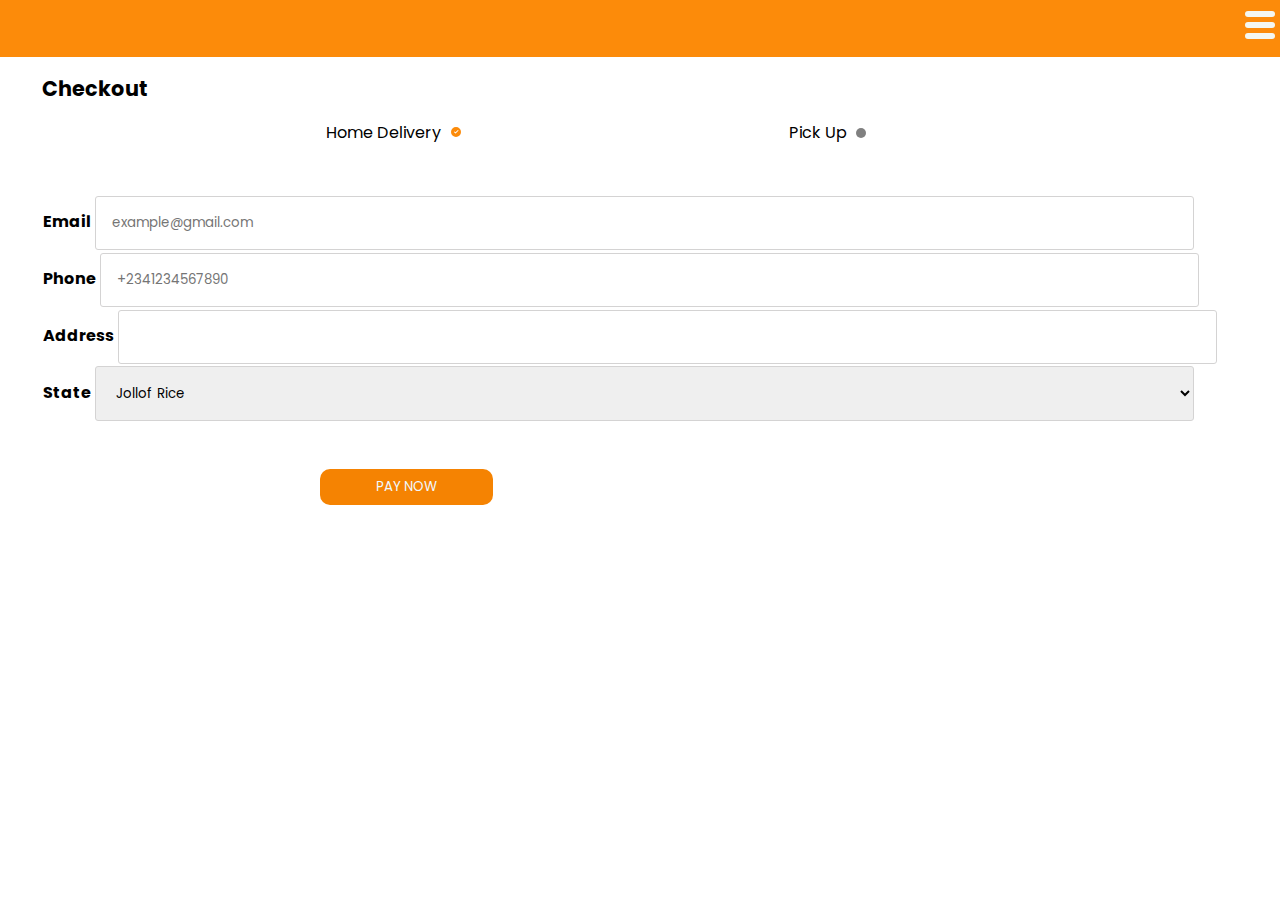
<file: checkout.html>
<!DOCTYPE html>
<html lang="en">
<head>
    <meta charset="UTF-8">
    <meta http-equiv="X-UA-Compatible" content="IE=edge">
    <meta name="viewport" content="width=device-width, initial-scale=1.0">
    <title>Checkout</title>
    <link rel="stylesheet" href="./Style/styles-2.css">
    
</head>
<body>
    
<!-- Load an icon library to show a hamburger menu (bars) on small screens -->
<link rel="stylesheet" href="https://cdnjs.cloudflare.com/ajax/libs/font-awesome/4.7.0/css/font-awesome.min.css">

<!-- Top Navigation Menu -->
<div class="topnav">
  <a href="#home" class="active dot"><p>.</p></a>
  <!-- Navigation links (hidden by default) -->
  <div id="myLinks" class="myLink">
    <a href="./index.html" class="nav__">Home</a>
    <a href="./login-1.html" class="nav__">Get A Meal</a>
    <a href="./login.html" class="nav__">Login</a>
    <a href="./get a meal.html" class="nav__">Order A Meal</a>
    <a href="./checkout.html" class="nav__">Check Out</a>
    <a href="./payment method.html" class="nav__">Payment Method</a>
  </div>
  <!-- "Hamburger menu" / "Bar icon" to toggle the navigation links -->
  <a href="javascript:void(0);" class="icon" onclick="myFunction()">
    <!-- <i class="fa fa-bars"></i> -->
    <div class="lines"></div>
    <div class="lines"></div>
    <div class="lines"></div>
  </a>
</div>


    <header class="top-checkout">
        <!-- <p class="arrow"><a href="#">&#8592;</a></p> -->
        <h1 class="check-out">Checkout</h1>
    </header>
    <div class="delivery-method">
        <p>Home Delivery <span><img src="./images/ticked.svg" alt="ticked" class="img"></span></p>

        <p class="pick-up">Pick Up <span  class=" circle-pickup"></span></p>
    </div>
    <form class="form-input">
        <div class="Email">
          <label for="email">Email</label>
          <input type="email" name="email" id="email" placeholder="example@gmail.com">
        </div>
 
        <div class="phone">
         <label for="phone">Phone</label>
         <input type="number" name="phone" id="phone" placeholder="+2341234567890">
        </div>
 
        <div class="address">
         <label for="address">Address</label>
         <input type="text" name="address" id="address">
        </div>

        <form action="">
        <div class="city">
            <label for="city" >State</label>
            <select name="city" id="States">
                <optgroup label="States">
                    <option value="Jollof Rice">Jollof Rice</option>
                    <option value="Injera">Injera</option>
                    <option value="Ugalinyama">Ugali nyama</option>
                    <option value="Anambra">Chicken with ships </option>
                    <option value="Bauchi">Bauchi</option>
                    <option value="Ful Medames">Ful Medames</option>
                    <option value="Benue">Benue</option>
                    <option value="Borno">Borno</option>
                    <option value="Cross Rive">Cross River</option>
                    <option value="Delta">Delta</option>
                    <option value="Ebonyi">Ebonyi</option>
                    <option value="Edo">Rice and fried meat</option>
                    <option value="Ekiti">Macoroni salad</option>
                    <option value="Enugu">Dengu</option>
                    <option value="FCT">Federal Capital Territory</option>
                    <option value="Gombe">Gombe</option>
                    <option value="Imo">Imo</option>
                    <option value="Jigawa">Jigawa</option>
                    <option value="Kaduna">Kaduna</option>
                    <option value="Kano">Kano</option>
                    <option value="Katsina">Katsina</option>
                    <option value="Kebbi">Kebbi</option>
                    <option value="Kogi">Kogi</option>
                    <option value="Kwara">Kwara</option>
                    <option value="Lagos">Lagos</option>
                    <option value="Nasarawa">Nasarawa</option>
                    <option value="Niger">Niger</option>
                    <option value="Ogun">Ogun</option>
                    <option value="Ondo">Ondo</option>
                    <option value="Osun">Osun</option>
                    <option value="Oyo">Oyo</option>
                    <option value="Plateau">Plateau</option>
                    <option value="Rivers">Rivers</option>
                    <option value="Sokoto">Sokoto</option>
                    <option value="Taraba">Taraba</option>
                    <option value="Yobe">Yobe</option>
                    <option value="Zamfara">Zamfara</option>
                  </optgroup>
            </select>
        </div>
     </form>
 

     <div class="btn_div"><a href="./payment method.html" class="last_paynow"><button>Pay Now</button></a></div>
</body>
<script src="./Js/script.js"></script>
</html>
</file>
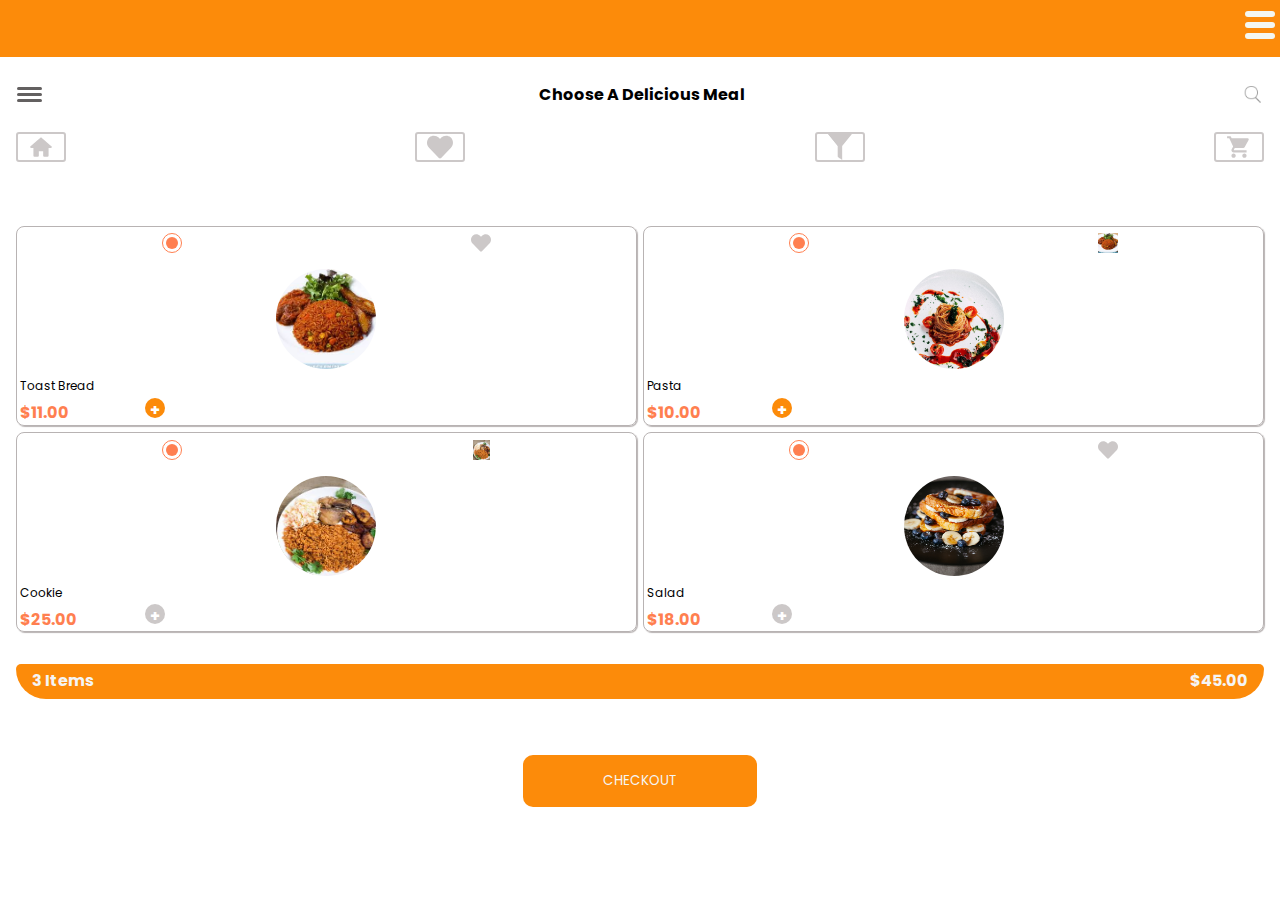
<file: get a meal.html>
<!DOCTYPE html>
<html lang="en">
<head>
    <meta charset="UTF-8">
    <meta http-equiv="X-UA-Compatible" content="IE=edge">
    <meta name="viewport" content="width=device-width, initial-scale=1.0">
    <title>Get A Meal</title>
    <link rel="stylesheet" href="./Style/styles-2.css">
    <!-- <link rel="stylesheet" href="./Style/styles.css"> -->
</head>
<body>
    <div class="container-box">

        <div class="div">

<!-- Load an icon library to show a hamburger menu (bars) on small screens -->
<link rel="stylesheet" href="https://cdnjs.cloudflare.com/ajax/libs/font-awesome/4.7.0/css/font-awesome.min.css">

<!-- Top Navigation Menu -->
<div class="topnav">
  <a href="#home" class="active dot"><p>.</p></a>
  <!-- Navigation links (hidden by default) -->
  <div id="myLinks" class="myLink">
    <a href="./index.html" class="nav__">Home</a>
    <a href="./login-1.html" class="nav__">Get A Meal</a>
    <a href="./login.html" class="nav__">Login</a>
    <a href="./get a meal.html" class="nav__">Order A Meal</a>
    <a href="./checkout.html" class="nav__">Check Out</a>
    <a href="./payment method.html" class="nav__">Payment Method</a>
  </div>
  <!-- "Hamburger menu" / "Bar icon" to toggle the navigation links -->
  <a href="javascript:void(0);" class="icon" onclick="myFunction()">
    <!-- <i class="fa fa-bars"></i> -->
    <div class="lines"></div>
    <div class="lines"></div>
    <div class="lines"></div>
  </a>
</div>



        </div>
        <header>
            <div class="head-one">
                <!-- remember to animate the hamburger button -->
                <div class="hamb-btn">
                    <div class="hamburger-btn">  </div>
                <div class="hamburger-btn">  </div>
                <div class="hamburger-btn">  </div>
                </div>
                <p>Choose a delicious meal</p>
                <img src="./images/314807_search_icon.png" alt="search">
               </div>
            <div class="icon-head">
                <img src="./images/home_icon.svg" alt="home" class="home-after">
                <img src="./images/heart-first.svg" alt="favourite">
                <img src="./images/filter_icon.svg" alt="filter">
                <img src="./images/cart.svg" alt="cart">
            </div>
        </header>
        
        <section class="items">
            <div class="toast-bread">
                <div class="top">
                    <!-- fix colors -->
                    <div class="empty"> <p class="empty-dot"></p></div>
                    <img src="./images/heart-first.svg" alt="favourite" class="fav">
                </div>
                <img src="/download.jpeg" alt="bread">
                <p class="price">Toast Bread</p>
                <p class="price price-col">$11.00</p>
                <div class="add-icon"><span class="plus-btn">&#43;</span>
                </div>
            </div>
        
            <div class="pasta">
                <div class="top">
                     <!-- fix colors -->
                     <div class="empty"> <p class="empty-dot"></p></div>
                     <img src="/download.jpeg" alt="favourite" class="fav">
                </div>
                <img src="./images/mgg-vitchakorn-PLyJqEJVre0-unsplash.jpg" alt="pasta">
                <p class="price">Pasta</p>
                <p class="price price-col">$10.00</p>
                <div class="add-icon"><span class="plus-btn">&#43;</span>
                </div>
            </div>
        
            <div class="cookie">
                <div class="top">
                   <!-- fix colors -->
                   <div class="empty"> <p class="empty-dot"></p></div>
                   <img src="/imagesdown.jpeg" alt="favourite" class="fav">
                </div>
                <img src="/imagesdown.jpeg" alt="bread" class="cookies">
                <p class="price">Cookie</p>
                <p class="price price-col">$25.00</p>
                <div class="add-icon color-add-btn"><span class="plus-btn">&#43;</span>
                </div>
            </div>
        
            <div class="salad">
                <div class="top">
                <!-- fix colors -->
                <div class="empty"> <p class="empty-dot"></p></div>
                <img src="./images/heart-first.svg" alt="favourite" class="fav">
                </div>
                <img src="./images/joseph-gonzalez-zcUgjyqEwe8-unsplash.jpg" alt="bread">
                <p class="price">Salad</p>
                <p class="price price-col">$18.00</p>
                <div class="add-icon color-add-btn"><span class="plus-btn">&#43;</span>
                </div>
            </div>
        </section>
        
        <div class="bottom">
            <p class="price-bottom">3 Items</p>
            <p class="price-bottom">$45.00</p>
        </div>
        <button class="btn-checkout"><a href="./checkout.html">Checkout</a></button>
    </div>
    <script src="./Js/script.js"></script>
</body>
</html>
</file>
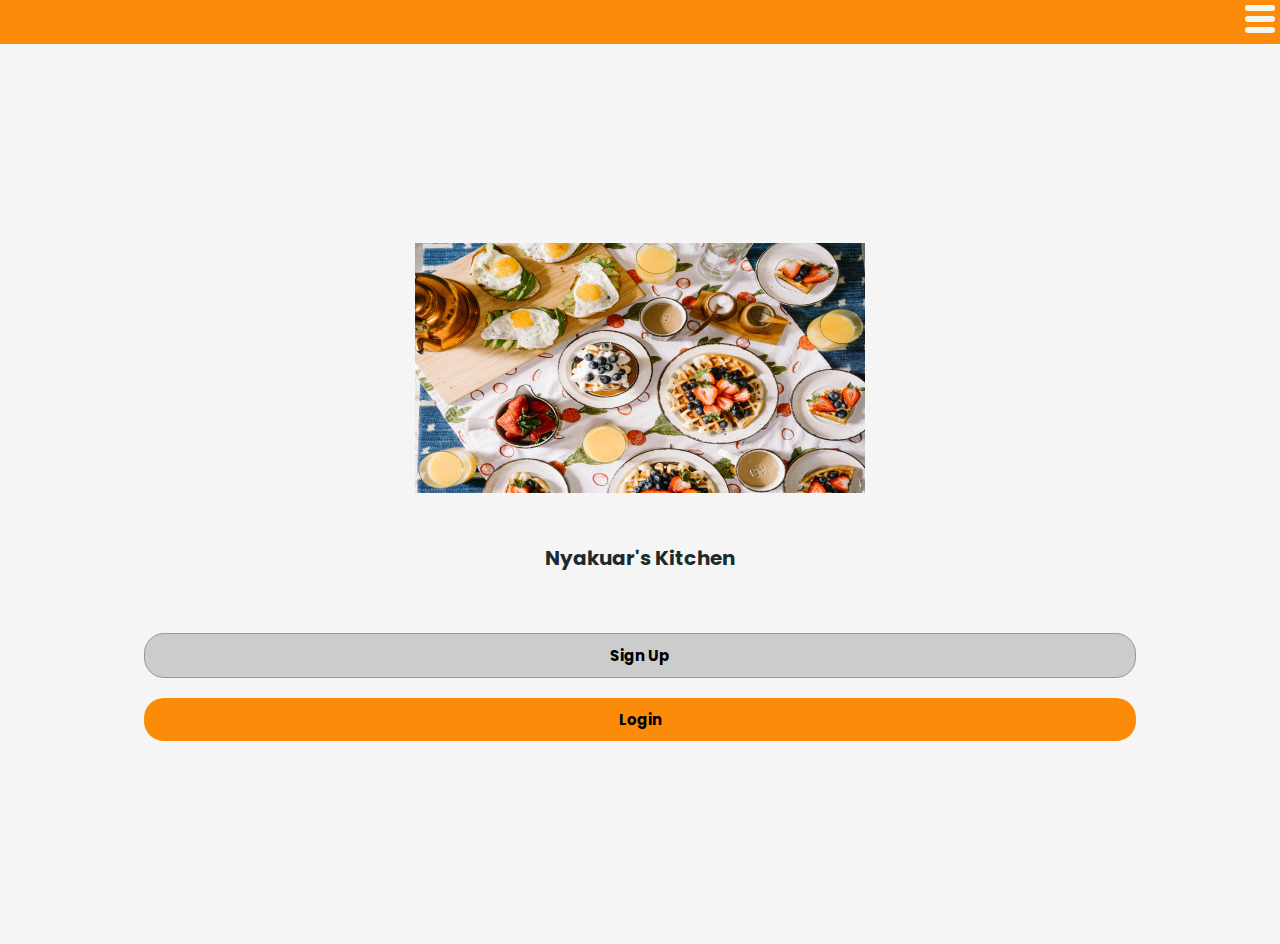
<file: login-1.html>
<!DOCTYPE html>
<html lang="en">
<head>
  <meta charset="UTF-8">
  <meta http-equiv="X-UA-Compatible" content="IE=edge">
  <meta name="viewport" content="width=device-width, initial-scale=1.0">
  <title>Welcome</title>
  <link rel="stylesheet" href="./Style/styles.css">
</head>
<body>
  
<!-- Load an icon library to show a hamburger menu (bars) on small screens -->
<link rel="stylesheet" href="https://cdnjs.cloudflare.com/ajax/libs/font-awesome/4.7.0/css/font-awesome.min.css">

<!-- Top Navigation Menu -->
<div class="topnav">
  <a href="#home" class="active dot"><p>.</p></a>
  <!-- Navigation links (hidden by default) -->
  <div id="myLinks" class="myLink">
    <a href="./index.html" class="nav__">Home</a>
    <a href="./login-1.html" class="nav__">Get A Meal</a>
    <a href="./login.html" class="nav__">Login</a>
    <a href="./get a meal.html" class="nav__">Order A Meal</a>
    <a href="./checkout.html" class="nav__">Check Out</a>
    <a href="./payment method.html" class="nav__">Payment Method</a>
  </div>

  <a href="javascript:void(0);" class="icon" onclick="myFunction()">
    <!-- <i class="fa fa-bars"></i> -->
    <div class="lines"></div>
    <div class="lines"></div>
    <div class="lines"></div>
  </a>
</div>
<div class="container container-white">
  <header>
    <img src="./images/rachel-park-hrlvr2ZlUNk-unsplash.jpg" alt="welcome" class="head-img">
  </header>
  <div>
    <h1 class="h1 h1-white">Nyakuar's Kitchen</h1>
  </div>
  <div class="btn-login__1">
    <button class="btn-login__2 sign-up" disabled><a href="#" >Sign Up</a></button>
    <button class="btn-login__2"><a href="./login.html">Login</a></button>
  </div>
</div>
</body>
<script src="./Js/script.js"></script>
</html>
</file>
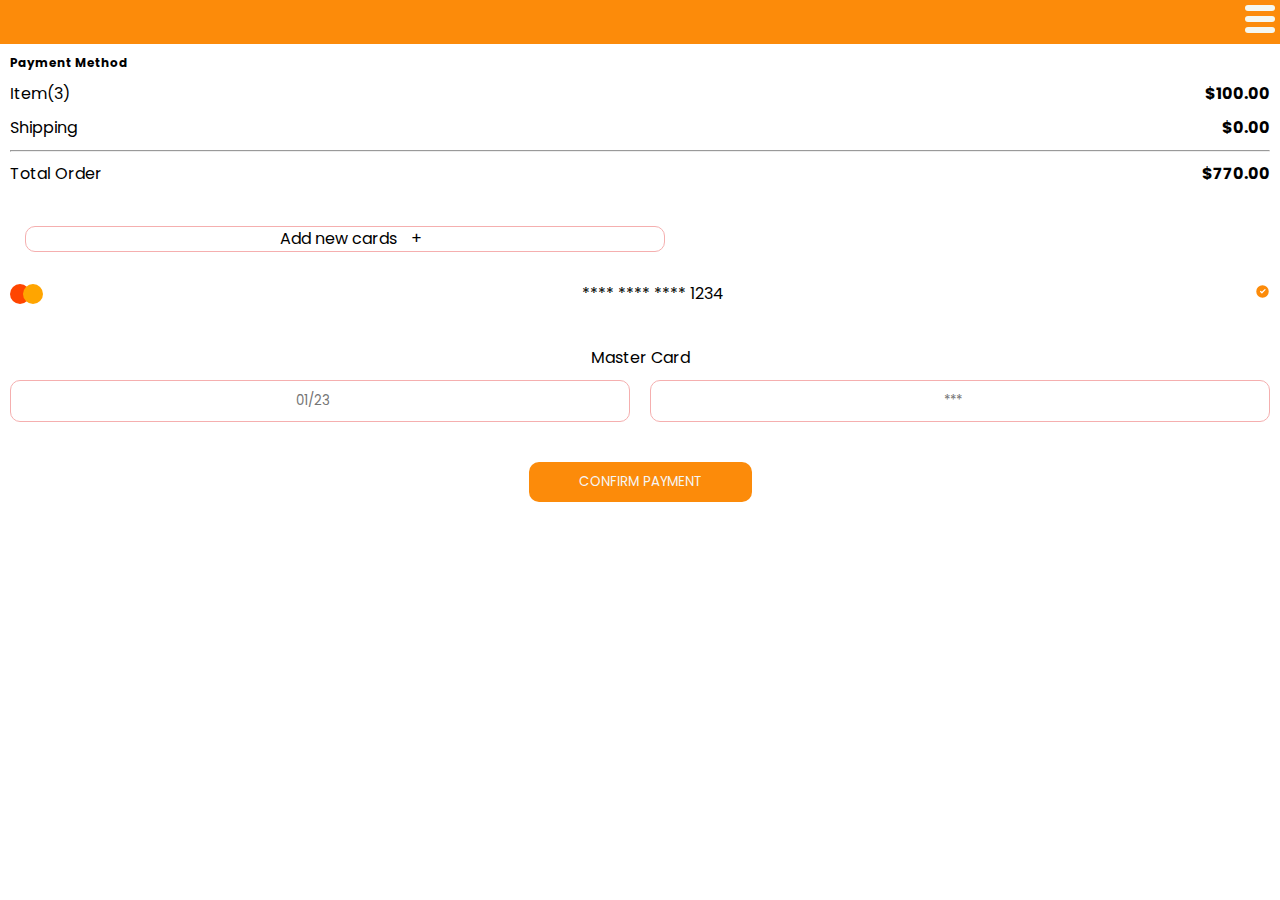
<file: payment method.html>
<!DOCTYPE html>
<html lang="en">
<head>
    <meta charset="UTF-8">
    <meta http-equiv="X-UA-Compatible" content="IE=edge">
    <meta name="viewport" content="width=device-width, initial-scale=1.0">
    <title>Payment Method</title>
    <link rel="stylesheet" href="./Style/styles-2.css">
    <link rel="stylesheet" href="./Style/styles.css">
</head>
<body>
    
<!-- Load an icon library to show a hamburger menu (bars) on small screens -->
<link rel="stylesheet" href="https://cdnjs.cloudflare.com/ajax/libs/font-awesome/4.7.0/css/font-awesome.min.css">

<!-- Top Navigation Menu -->
<div class="topnav">
  <a href="#home" class="active dot"><p>.</p></a>
  <!-- Navigation links (hidden by default) -->
  <div id="myLinks" class="myLink">
    <a href="./index.html" class="nav__">Home</a>
    <a href="./login-1.html" class="nav__">Get A Meal</a>
    <a href="./login.html" class="nav__">Login</a>
    <a href="./login-1.html" class="nav__">Order A Meal</a>
    <a href="./checkout.html" class="nav__">Check Out</a>
    <a href="./payment method.html" class="nav__">Payment Method</a>
  </div>
  <!-- "Hamburger menu" / "Bar icon" to toggle the navigation links -->
  <a href="javascript:void(0);" class="icon" onclick="myFunction()">
    <!-- <i class="fa fa-bars"></i> -->
    <div class="lines"></div>
    <div class="lines"></div>
    <div class="lines"></div>
  </a>
</div>


    <div class="pay-now-con">
        <div class="body-con">
            <div class="home-btn"><a href="./index.html"><img src="./images/home_icon - yellow.svg"></a></div>
            <div  class="y-btn"><a href="#">X</a></div>
            <div class="okay-icon">
                <img src="./images/ticked-green.svg" alt="okay" class="image-ticked">
            </div>
            <h1 class="payment-success">Payment Successful</h1>
            <p class="payment-thanks">Thank you for your order!</p>
            <p class="order-div">Order number: <span  class="order-num">B12556245</span></p>
        
            <p class="payment-last">Check your inbox shortly for a confirmation email.</p>
        
            <a href="./index.html" class="payment-last__a">View other details > </a>
           </div>
           <!-- <button class="confirm-pay__btn">
               <a href="#">DONE</a>
           </button> -->
    </div>
   <div class="payment-con">
    <header class="top-payment">
        <!-- <p class="arrow"><a href="#">&#8592;</a></p> -->
        <h1>Payment Method</h1>
    </header>
    <div class="item-info">
        <p>Item(3)</p>
        <p class="cost">$100.00</p>
    </div>

    <div class="item-info">
        <p>Shipping</p>
        <p class="shipping-cost">$0.00</p>
    </div>

    <hr style="margin: 1rem;">
    <div class="item-info">
        <p>Total Order</p>
        <p class="total-cost">$770.00</p>
    </div>
    

     <p class=" card-text">Add new cards <span>&plus;</span></p>

    <div class="card-info">
        <div class="color">
          <div class="orangered"></div>
          <div class="yellow"></div>
        </div>
        <p class="card-blank">**** **** **** 1234</p>
        <p class="checked"><img src="./images/ticked.svg" alt="checked"></p>
    </div>

    <p class="master-card"> Master Card</p>

    <form action="input" class="form">
        <div class="card-flex">
            <input type="number" name="number" id="exp-date" placeholder="01/23" class="input-box">
            <input type="number" name="number" id="cvv" placeholder="***" class="input-box">
           </div>
    </form>
    <button class="btn-checkout btn-mid"><a href="#">Confirm payment</a></button>
   </div>
</body>
<script src="./Js/script.js"></script>
</html>
</file>
<file: Style/styles-2.css>
@import url('https://fonts.googleapis.com/css2?family=Poppins:ital,wght@0,100;0,400;0,700;1,200&display=swap');


*{
    box-sizing: border-box;
    margin: 0;
    padding: 0;
    font-family: 'Poppins', sans-serif;

}
.container-box{
    display: flex;
    flex-direction: column;
    /* width: 390px; */
    }

.head-one{
    display: flex;
    flex-direction: row;
    /* margin:4rem 0 0 4rem; */
    /* justify-content: space-evenly; */
    align-content: space-around;
    justify-content: space-between;
    margin: 25px 15px;
    
}

.head-one > img{
    /* margin-top: 0.4rem; */
    width: 25px;
}
.head-one > p{
    text-transform: capitalize;
    font-weight: bolder;
    /* text-align: center; */
    display: flex;
    align-content: center;
    /* padding-top: 0.5rem; */
}
.hamb-btn{
    display: flex;
    flex-direction: column;
    /* margin-top: 0.6rem; */
    align-content: center;
    justify-content: center;

   
}
.hamburger-btn{
    background: rgb(99, 96, 96);
    width: 25px;
    height: 3px;
    border-radius: 5px;
    margin: 0.1rem;
}
.icon-head{
    display: flex;
    width: 100%;
    margin-bottom: 4rem;
    justify-content: space-between;
    align-content: stretch; 
    padding: 0 1rem;
}

.icon-head > img{
border:  #CCC8C8 2px solid;
border-radius: 3px;
height: 30px;
width: 50px;
}

.home-after:hover{
border:  #FC8B0A 2px solid; 
}

.toast-bread,
.pasta,
.cookie,
.salad{
    border: 1px solid #b8b3b3;
    box-shadow: 1px 1px 1px  #b8b3b3;
    border-radius: 8px;
}
.top{
    display: flex;
    flex-direction: row;
    justify-content: space-around;
    margin-top: 0.4rem;
}
.empty{
    border: 1px solid coral;
    border-radius: 50%;
    width: 20px;
    height:20px;
}
.empty-dot{
    width: 12px;
    background: coral;
    height: 12px;
    border-radius: 50%;
    position: relative;
    top: 3px;
    left: 3px;

}
.price{
    font-size: 12px;
    margin-left: 0.2rem;
    position: relative;
    top: 1.5rem;
}
.price-col{
    color: coral;
    font-size: 16px;
    font-weight: bolder;
    margin-top: 0.3rem;
}
.toast-bread > img,
.pasta > img,
.cookie > img,
.salad > img{
    display: flex;
    justify-content: space-evenly ;
    height: 100px;
    width: 100px;
    border-radius: 50%;
    margin: auto;
    position: relative;
    top: 1rem;
}
.fav{
    height: 20px;
}
.items{
    display: grid;
    grid-gap: 0.4rem;
    grid-template-columns: auto  auto;
    grid-template-rows: 200px  200px;
    margin: 0 1rem;
    
}

.add-icon{
    width: 20px;
    height: 20px;
    background: #FC8B0A;
    border-radius: 50%;
    color: white;
    text-align: center;
    font-size: 1.5rem;
    position: relative;
    left: 8rem;
    bottom: 0.2rem;
}
.plus-btn{
    position: relative;
    bottom: 8px;
    font-size: 16px;
    font-weight: bolder;
}
.bottom{
    display: flex;
    flex-direction: row;
    justify-content: space-between;
    background: #FC8B0A;
    height: 35px;
    margin: 2rem 1rem 0.5rem 1rem;
    border-radius: 5px 5px 30px 30px;
}
.price-bottom{ 
    padding:0.2rem 1rem;
    font-weight: bolder;
    color: whitesmoke;

}
.color-add-btn{
    background: #CCC8C8;
}
.btn-checkout{
    background: #FC8B0A;
    margin: 3rem auto 3rem auto;
    padding: 1rem 5rem;
    border-radius: 10px;
    border: none;

}

.btn-checkout > a{
    text-decoration: none;
    color: whitesmoke;
    text-align: center;
    text-transform: uppercase;
}
.top-payment{
    display: flex;
    flex-direction: row;
    justify-content: space-between;
    margin: 1rem;
}
.top-payment > h1{
    font-size: 1.2rem;
}

.item-info{
    display: flex;
    flex-direction: row;
    justify-content: space-between;
    margin: 1rem;
}
.cost,
.shipping-cost,
.total-cost{
    font-weight: bolder;
}
.add-card{
    margin: 2rem;
    position: relative;
    top: 2rem;
}

.card-info{
    display: flex;
    flex-direction: row;
    justify-content: space-between;
    margin: 4rem 1rem;

}
.color{
    display: flex;
    flex-direction: row;
    margin: auto 0;

}
.orangered{
    background: orangered;
    height: 20px;
    width: 20px;
    border-radius: 50%;
}
.yellow{
    background: orange;
    height: 20px;
    width: 20px;
    position: relative;
    right: 7px;
    border-radius: 50%;
    z-index: 2;
}

.checked{
    width: 1.5rem;
}
.master-card{
    text-align: center;
}
.card-flex{
    display: flex;
    flex-direction: row;
    align-content: space-between;
}
.input-box{
    margin: 1rem;
    border: 1px solid #f5afaf;
    border-radius: 10px;
    text-align: center;
}
.btn-mid{
   display: flex;
   align-content: center;
}
.btn-mid >a{
    border: none;
    outline: none;
}
.card-text{
   border: 1px solid #f5afaf;
   border-radius: 10px;
   width: 50%;
   text-align: center;
   position: relative;
   left: 25px;
   top: 30px;
   margin-bottom: 6rem;
}
.card-text > span{
    position: relative;
    left: 10px;
}
.top-checkout{
    display: flex;
    flex-direction: row;
    justify-content: space-between;
    width: 30%;
    margin: 1rem;

}
.arrow > * {
    text-decoration: none;
    font-weight: bolder;
    position: relative;
    top: 2px;

}
.check-out{
font-size: 1.3rem;
margin-left: 1.6rem;
}

.delivery-method{
    display: flex;
    flex-direction: row;
    justify-content: space-evenly;
    /* position: relative;
    right: 4.1rem; */
    margin-bottom: 3rem;
    margin-right: 5.5rem;
    
}
.delivery-method > p > span > .img{
    height: 12px;
    width: 12px;
    margin-left: 0.3rem;
}

.circle-pickup{
   height: 10px;
   width: 10px;
   display: inline-block;
   background: grey;
   border-radius: 50%;
   margin-left: 0.3rem;
}

.form-input{
    margin: 1rem;
    margin-left: 2.7rem;
}

#States,input{
    width: 90%;
    overflow: hidden;
    padding: 1rem;
    border-radius: 3px;
    border: 1px solid #d4d3d3;
}

label{
    text-transform: capitalize;
    font-weight: bolder;
    margin: 1rem 0;

    display: inline-block;
}

option{
    background: #FC8B0A;
    color: whitesmoke;
}
.last_paynow > button{
    padding: 0.5rem 3.5rem;
    border: none;
    background: #f58302;
    border-radius: 10px;
    text-transform: uppercase;
    color: aliceblue;
}
.btn_div{
    width: 50%;
    margin: 3rem auto;
}

  /* Style the navigation menu */
.topnav {
    display: flex;
    overflow: hidden;
    background-color: #FC8B0A;
    position: relative;
  }
  
  /* Hide the links inside the navigation menu (except for logo/home) */
  .topnav #myLinks {
    display: none;
  }
  
  /* Style navigation menu links */
  .topnav a {
    color: white;
    margin: 1rem 0;
    text-decoration: none;
    display: block;
    font-size: 1rem;
  }
  
  /* Style the hamburger menu */
  .topnav a.icon {
    display: block;
    position: absolute;
    right: 0;
    top: 0;
  }
  
  /* Add a grey background color on mouse-over */
  .topnav a:hover {
    color: black;
  }
  
  /* Style the active link (or home/logo) */
  .active {
    color: #FC8B0A;
  }
  a.logo{
      background-color: #979592;
  }
  .mylink{
    background-color: #979592;
  }

  .lines{
      display: flex;
      justify-content: center;
      align-items: center;
      height: 6px;
      width: 30px;
      background: #f4f7f0;
      padding: 2px;
      margin: 5px;
      border-radius: 5px;
      position: relative;
      bottom: 10px;
  }
  .dot p{
      color:#FC8B0A;
  }
  a > .icon{
    background-color: #979592;
    display: flex;
    height: 30px;
  }
.nav__{
    background: #005490;
    width: 110%;
    border-radius: 5px;
    padding-left: 0.6rem;
}
</file>
<file: Style/styles.css>
/* @import url('https://fonts.googleapis.com/css2?family=Open+Sans:wght@300;400;600;700&display=swap'); */
@import url('https://fonts.googleapis.com/css2?family=Poppins:ital,wght@0,100;0,400;0,700;1,200&display=swap');


:root {
    --white: #fff;
    --black: #1c2b2d;
    --blue: #31326f;
    --light-blue: #005490;
    --color-primary: #9d0191;
    --color-sec: #db6400;
    --color-grey: #eee;
    --color-dark-grey: #222831;
}


* {
    margin: 0;
    padding: 0;
    box-sizing: border-box;
    font-family: 'Poppins', sans-serif;
}

html {
    font-size: 10px;
}

body {
    font-family: 'Open Sans', sans-serif;
}

p {
    font-size: 1.6rem;
    line-height: 1.5;
}


.container {
     margin: 0 auto;
    padding: 0 20px; 
    display: flex;
    flex-direction: column;
    justify-content: center;
    align-items: center;
    background: #FC8B0A;
    overflow: hidden;
    height: 100vh;

}

.container-white{
    background: whitesmoke;
}


.image-header{
    height: 300px;
    width: 300px;
    border-radius: 50%;
   
}
img{
    width: 100%;
}

.h1{
    color: whitesmoke;
    margin: 4rem 0;
    text-align: center;
}
.h1-white{
    color: var(--black);

}

.btn-index{
    background: white;
    padding: 0.7rem 2rem;
    border-radius: 10px;
    outline: none;
    border: none;
    width: 80%;
    position: relative;
    left: 3rem;
    /* margin-bottom: 4rem; */
    /* margin: 0 auto; */
}

.btn-index > a{
    text-decoration: none;
    font-size: 1.3rem;
    font-weight: bolder;
}

.head-img{
width: 450px;
height: 250px;
position: relative;
left: 0px;
bottom: 5px;
}

.btn-login__1{
    display: flex;
    flex-direction: column;
    width: 80%;
}

.btn-login__1 > *{
    margin-top: 2rem;
    padding: 1rem 3.2rem;
    border-radius: 20px;
    border: none;
    background: #FC8B0A;
    font-size: 1.5rem;


}

.btn-login__2 > a{
    text-decoration: none;
    color: black;
    font-size: 1.5rem;
    font-weight: bolder;
}
.sign-up{
    background: transparent;
    border: 2px solid #FC8B0A;
    
}

button:disabled,
button[disabled]{
  border: 1px solid #999999;
  background-color: #cccccc;
  color: #666666;
}

.customer-pic{
    border-radius: 50%;
    width: 200px;
    height: 200px;
    background-color: rgb(185, 185, 214);
    position: relative;
    left: 25%;
    margin-bottom: 3rem;
    display: flex;
    align-items: center;
    justify-content: center;

}
.form-1{
   margin-left: 2.5rem;


}
input{
    width: 90%;
    border-right: 3px;
    border-left: 3px;
    border-top: 3px;
    margin: 0.2rem 0 4rem 0;
}

input:focus{
    width: 90%;
    /* background: transparent; */
    outline: none;
    margin-top: 3rem;
}

label{
font-size: 1.3rem;
}
.sign-up-btn{
    background: #FC8B0A;
    width: 80%;
    padding: 1rem 3.2rem;
    border-radius: 20px;
    outline: none;
    border: none;
    position: relative;
    left: 30px;
}
.sign-up-btn > a{
    text-decoration: none;
    color: #fff;
    font-weight: bolder;
    text-transform: uppercase;
}


.okay-icon > img{
    height: 50px;
    margin-top: 2rem;
}
.payment-success{
   margin: 1rem 0 1rem 0; 
}
.payment-thanks{
    margin: 1rem 0 1rem 0;
}
.order-div{
    margin: 1rem;
    position: relative;
    right: 10px;
    margin: 1rem 0 3.5rem 0;
}
.order-num{
    font-weight: bolder;
    margin-left: 3rem;
}
.payment-last{
    text-align:center;
}
.payment-last__a{
    text-decoration: none;
    margin: 1rem 0;
    font-size: 1.2rem;
}

 .confirm-pay__btn{
   background: #FC8B0A; 
   padding: 0.8rem 1.5rem;
   border-radius: 7px;
   border: none;
   display: flex;
   align-items: center;
   justify-content: center;
   margin: 0 auto;
   margin-top: 3rem; 
   
}

.confirm-pay__btn > a{
    text-decoration: none;
    color: whitesmoke;
}

/* .pay-now-con{
    backdrop-filter: blur(5px)
} */

.body-con{
    display: flex;
    flex-direction: column;
    justify-content: center;
    align-items: center;
    padding: 1rem;
    margin: 1rem 2rem 0.2rem 2rem;
    border: 1px solid #948f8f;
    border-radius: 10px;
    background: #c5c3c3;
    position: fixed;
    z-index: 100;
    backdrop-filter: blur(10px);
    opacity: 1 !important;
    visibility: hidden;


}
.payment-con{
transition: transform 0.8s, top 0.7s;

}




/* Style the navigation menu */
.topnav {
    display: flex;
    overflow: hidden;
    background-color: #FC8B0A;
    position: relative;
  }
  
  /* Hide the links inside the navigation menu (except for logo/home) */
  .topnav #myLinks {
    display: none;
  }
  
  /* Style navigation menu links */
  .topnav a {
    color: white;
    margin: 1rem 0;
    text-decoration: none;
    display: block;
    font-size: 1.5rem;
   
  }
  
  /* Style the hamburger menu */
  .topnav a.icon {
    display: block;
    position: absolute;
    right: 0;
    top: 0;
  }
  
  /* Add a grey background color on mouse-over */
  .topnav a:hover {
    color: black;
  }
  
  /* Style the active link (or home/logo) */
  .active {
    color: #FC8B0A;
  }
  a.logo{
      background-color: #979592;
  }
  .mylink{
    background-color: #979592;
  }

  .lines{
      display: flex;
      justify-content: center;
      align-items: center;
      height: 6px;
      width: 30px;
      background: #f4f7f0;
      padding: 2px;
      margin: 5px;
      border-radius: 5px;
      position: relative;
      bottom: 10px;
  }
  .dot p{
      color:#FC8B0A;
  }
  a > .icon{
    background-color: #979592;
    display: flex;
    height: 30px;
  }
.nav__{
    background: #005490;
    width: 110%;
    border-radius: 5px;
    padding-left: 0.6rem;
}

.home-btn{
    width: 40px;
    height: 44px;
    position: relative;
    bottom: 8px;
    right: 165px;
    border-radius: 7px 0 0 0;
    background: #222831;
    
}

.y-btn{
    background:red;
    font-size: 2rem;
    padding: 7px 14px;
    border-radius: 0px 10px 0 2px;
    position: relative;
    left: 165px;
    bottom: 53px;
}

.y-btn:hover{
    background-color: rgb(105, 5, 5);
}

.y-btn a{
    text-decoration: none;
    color: #f5ebeb;
}

@media screen  and (max-device-width :375px){
    .y-btn{
        font-size: 1.5rem;
        padding: 7px 10px;
        margin-top: 0.8rem;
        transform: translateX(-1.4rem);
    }
    
    .home-btn{
        width: 30px;
        height: 35px;
        transform: translateX(1.4rem);
        position: relative;
        bottom: 9px;
    }
}

@media screen  and (max-device-width :365px){

    .y-btn{
        transform: translateX(-1.8rem);
    }
    .home-btn{
        width: 30px;
        height: 35px;
        transform: translateX(2rem);
        position: relative;
        bottom: 9px;
    
    }
}
</file>
